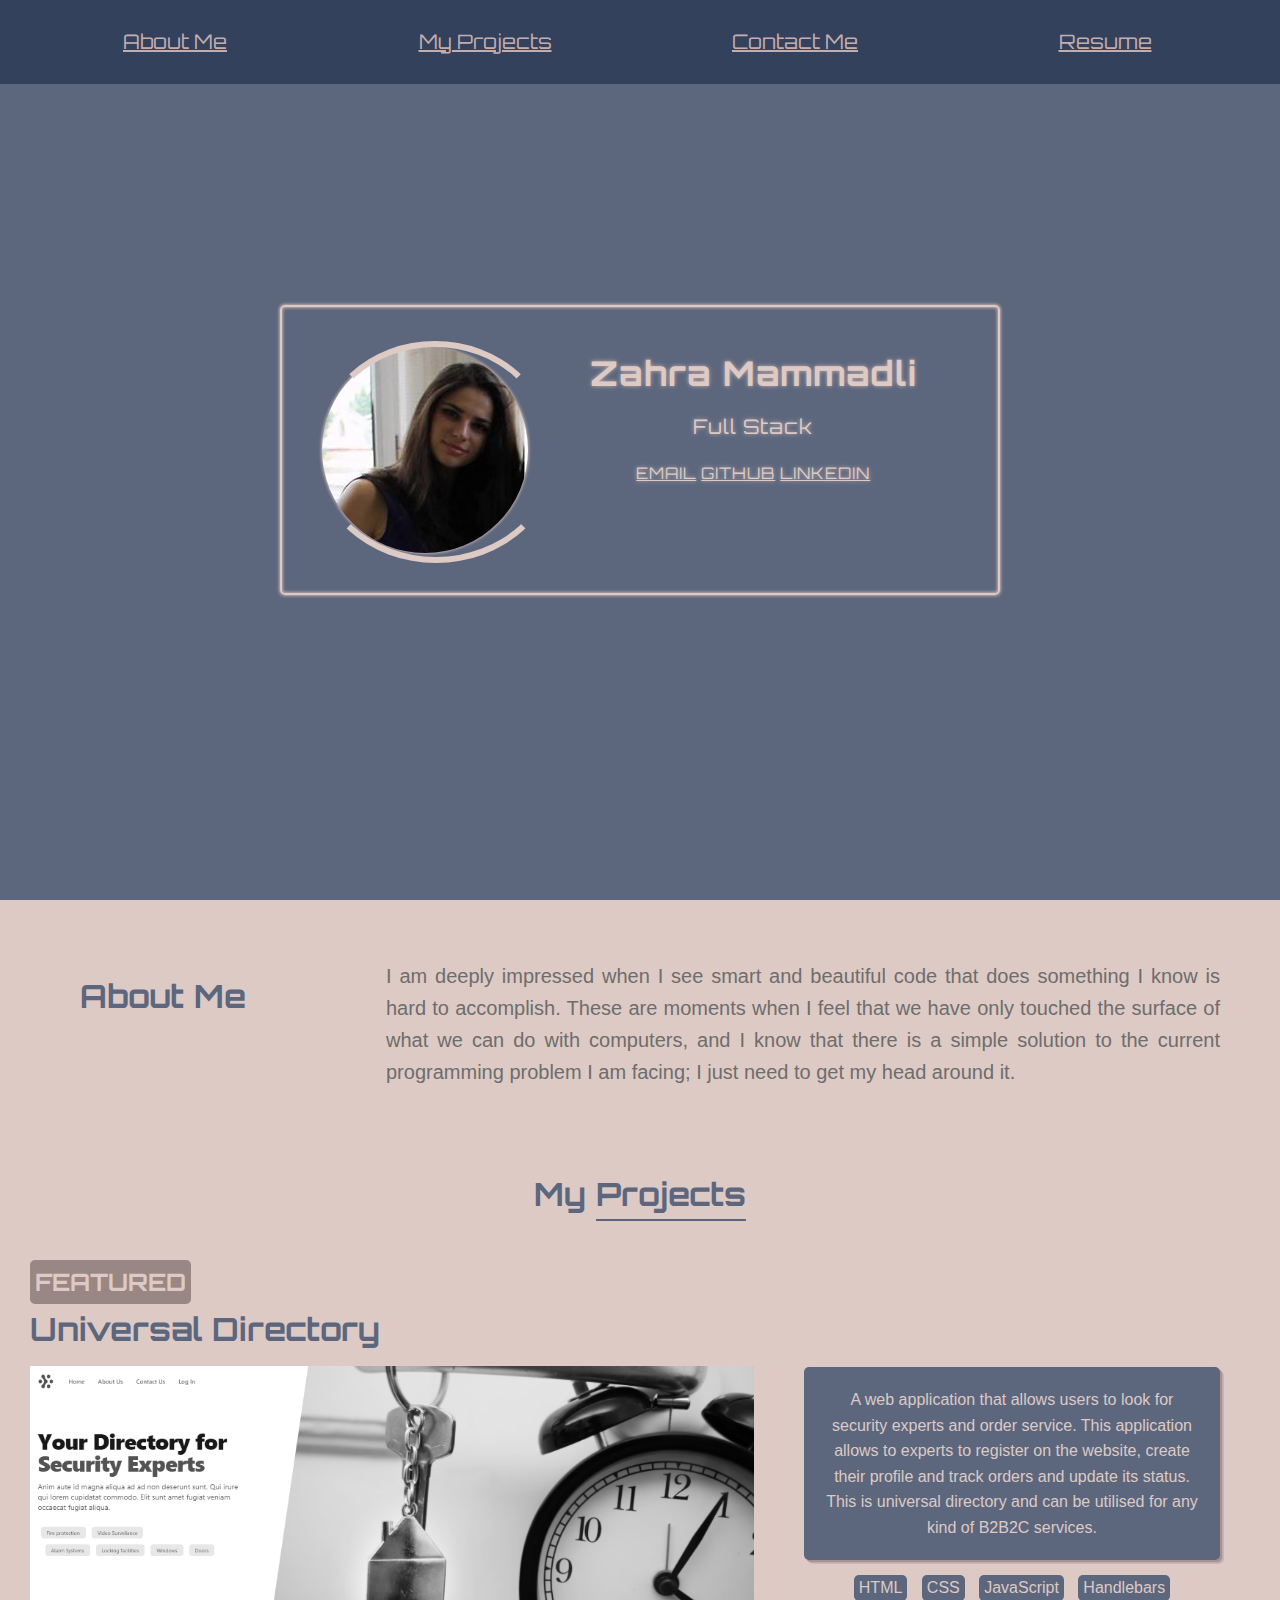
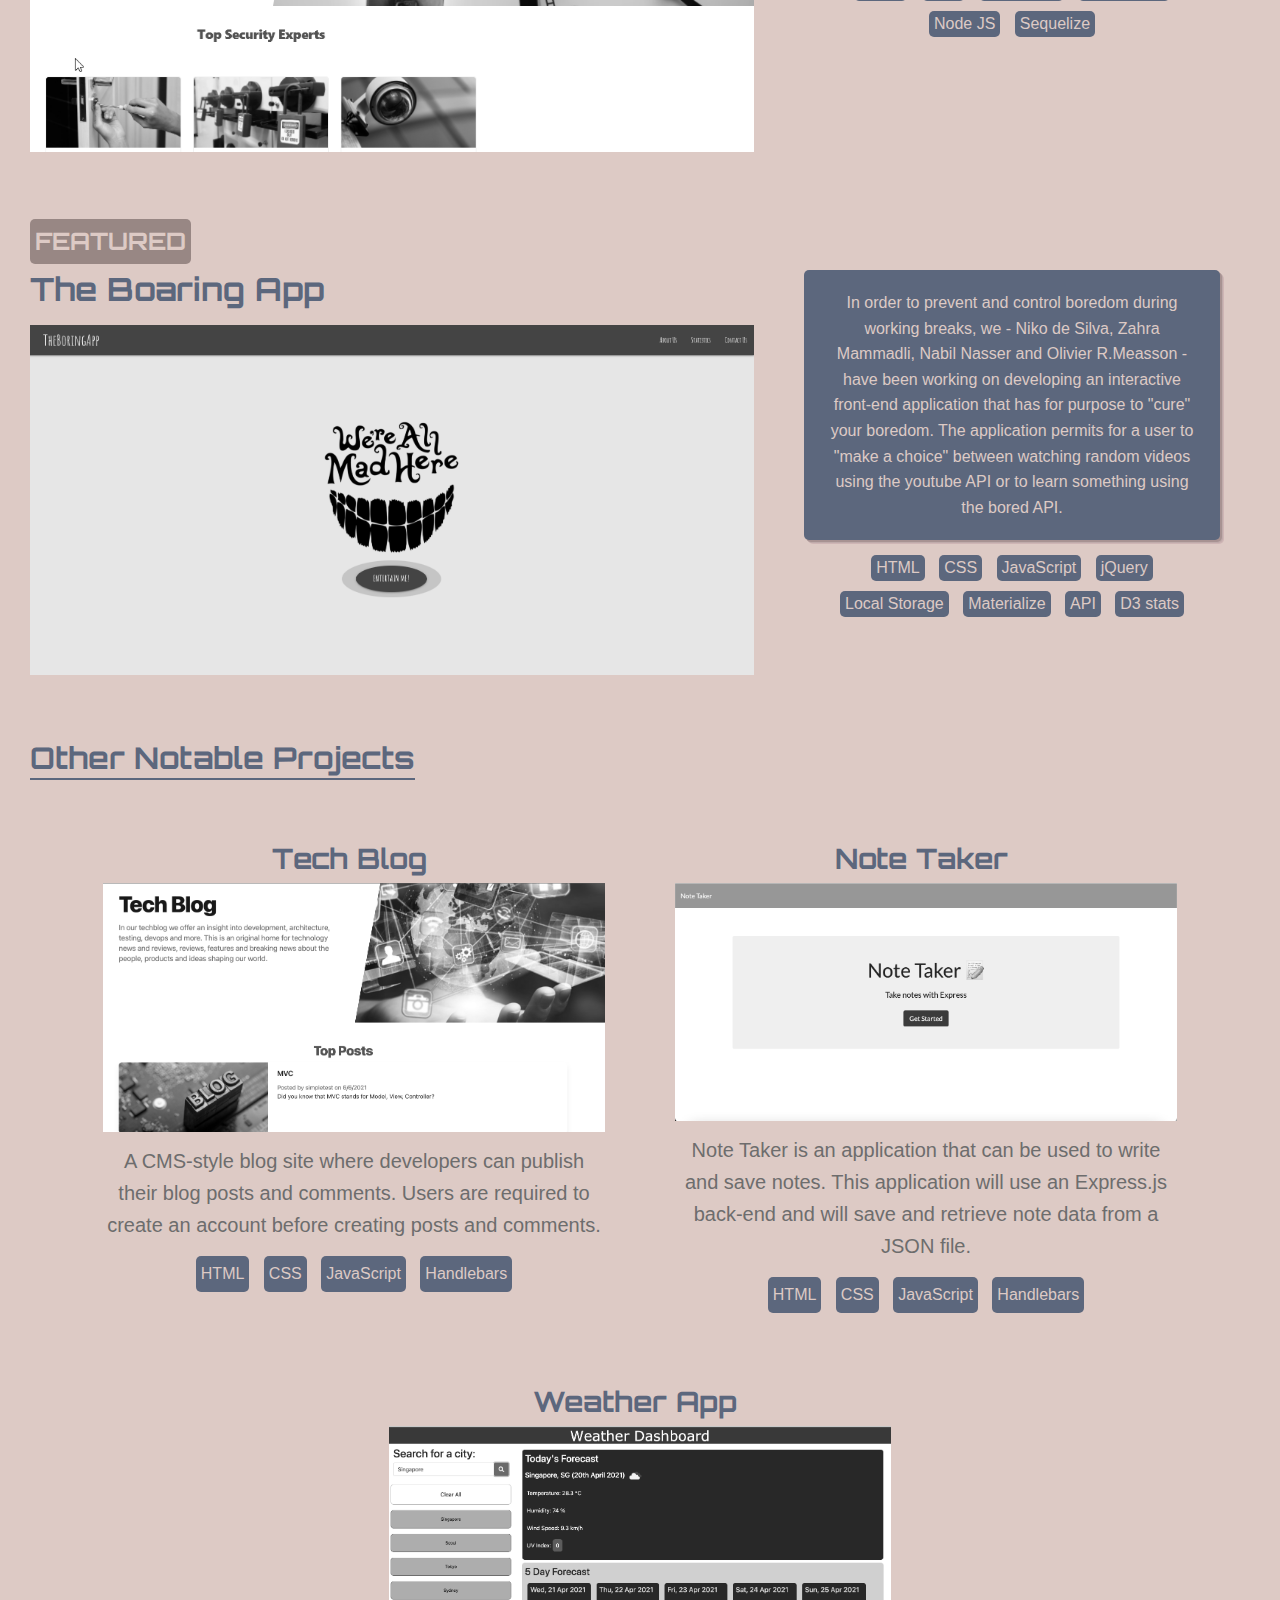
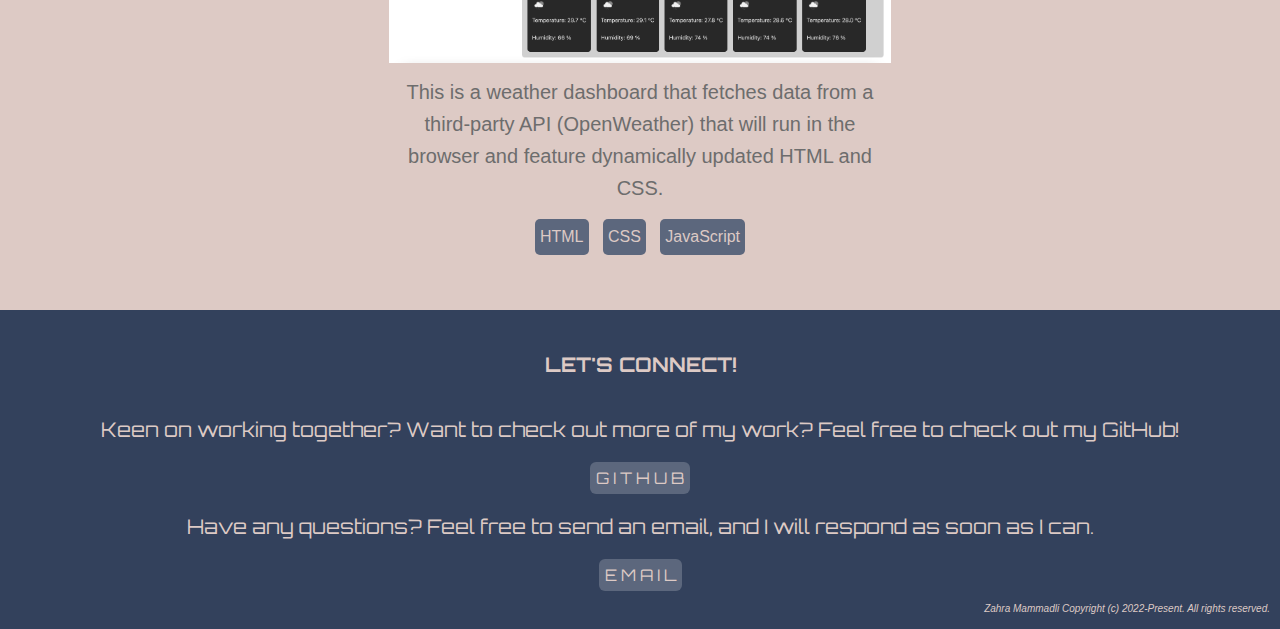
<file: index.html>
<!DOCTYPE html>
<html lang="en-us">

<head>
    <meta charset="utf-8" />
    <meta name="viewport" content="device-width, initial-scale=1.0" />
    <title>Zahra Mammadli Portfolio</title>
    <link rel="stylesheet" href="./Assets/css/reset.css" />
    <link rel="stylesheet" href="https://cdnjs.cloudflare.com/ajax/libs/font-awesome/5.15.3/css/all.min.css" integrity="sha512-iBBXm8fW90+nuLcSKlbmrPcLa0OT92xO1BIsZ+ywDWZCvqsWgccV3gFoRBv0z+8dLJgyAHIhR35VZc2oM/gI1w==" crossorigin="anonymous" referrerpolicy="no-referrer" />
    <link rel="stylesheet" href="./Assets/css/style.css" />
</head>

<body>
    <header class="navbar">
        <nav>
            <a class="nav-links" href="#about-me">About Me</a>            
            <a class="nav-links" href="#projects">My Projects</a>
            <a class="nav-links" href="#contact">Contact Me</a>
            <a class="nav-links" href="./Assets/resources/Resume-Zahra-Mammadli (2).pdf" target="_blank">Resume</a>
        </nav>
    </div>
    </header>

    <main>
        <div class="personal-id-card">
            <div class="id-card">
                <div class="profile-row">
                    <div class="profilepic">
                        <div class="pp-arc-outer"></div>
                        <div class="pp-arc-inner"></div>
                        <img src="./Assets/images/formal-picture.jpeg">
                    </div>
                    <div class="profiledesc">
                        <h1>Zahra Mammadli</h1>
                        <p class="typewriter-effect">Full Stack</p> 
                        <a href="mailto:zahra.mrj@gmail.com" target="_blank" class="id-card-links">EMAIL</a>
                        <a href="https://github.com/ZahraMammadli" target="_blank" class="id-card-links">GITHUB</a>
                        <a href="https://www.linkedin.com/in/zahramammadli/" target="_blank" class="id-card-links">LINKEDIN</a>
                    </div>
                </div>
            </div>
        </div>

        <section class="main-body">

            <div class="main-container">
                <div id="about-me">
                    <aside>
                        <h2>About Me</h2>
                    </aside>
                </div>
                <div class="main-paragraph">
                    <p>
                        I am deeply impressed when I see smart and beautiful code that does something I know is hard
                        to accomplish. These are moments when I feel that we have only touched the surface of what we
                         can do with computers, and I know that there is a simple solution to the current programming problem 
                         I am facing; I just need to get my head around it. 
                    </p>
                </div>
            </div>

            <div class="main-container" id="projects">
                <div class="container-header">
                    <h2>My <span class="underline">Projects</span></h2>
                </div>

                <!-- FEATURED PROJECT 1 -->
                <div class="project-card">
                        <div class="app-main">
                            <div>
                                <h6 class="featured">FEATURED</h6>
                            </div>
                            <h2 class="app-header">Universal Directory <a class="github-link" href="https://github.com/alexanderpuschkinberlin/universal-directory" target="_blank"><i class="fab fa-github"></i></a></h2>
                                <a class="img-colorize" href="https://obscure-thicket-70245.herokuapp.com/" target="_blank">
                                    <img src="Assets/images/universal_directory_readme.png" class="app-image featured-image img-colorize" alt="Universal-Directory" />
                                </a>
                        </div>
                        <div class="app-info">
                            <p class="app-description">A web application that allows users to look for security experts and order service. This application allows to experts to register on the website, create their profile and track orders and update its status. This is universal directory and can be utilised for any kind of B2B2C services. </p>
                            <div class="language-list">
                                <p class="language">HTML</p>
                                <p class="language">CSS</p>
                                <p class="language">JavaScript</p>
                                <p class="language">Handlebars</p>
                                <p class="language">Node JS</p>
                                <p class="language">Sequelize</p>
                            </div>
                        </div>
                </div>
                <!-- FEATURED PROJECT 2 -->
                <div class="project-card">
                    <div class="app-main">
                        <div>
                            <h6 class="featured">FEATURED</h6>
                        </div>
                        <h2 class="app-header"> The Boaring App<a class="github-link" href="https://github.com/ZahraMammadli/TheBoringApp" target="_blank"><i class="fab fa-github"></i></a></h2>
                            <a class="img-colorize" href="https://zahramammadli.github.io/TheBoringApp/index.html" target="_blank">
                                <img src="Assets/images/boarding-app.png" class="app-image featured-image" alt="Image of Marvel Superhero Locator web app" />
                            </a>
                    </div>
                    <div class="app-info">
                        <p class="app-description">In order to prevent and control boredom during working breaks, we - Niko de Silva, Zahra Mammadli, Nabil Nasser and Olivier R.Measson - have been working on developing an interactive front-end application that has for purpose to "cure" your boredom. The application permits for a user to "make a choice" between watching random videos using the youtube API or to learn something using the bored API.</p>
                        <div class="language-list">
                            <p class="language">HTML</p>
                            <p class="language">CSS</p>
                            <p class="language">JavaScript</p>
                            <p class="language">jQuery</p>
                            <p class="language">Local Storage</p>  
                            <p class="language">Materialize</p>  
                            <p class="language">API</p>  
                            <p class="language">D3 stats</p>  
                        </div>
                    </div>
                </div>

                <!-- OTHER NOTABLE PROJECTS -->
                <div class="other-projects underline">
                    <h3>Other Notable Projects</h3>
                </div>
                <div class="projects-list">
                    <!-- TECH BLOG -->
                    <div class="project-solo">
                        <div class="small-header">
                            <h4>Tech Blog <a class="github-link" href="https://github.com/ZahraMammadli/tech-blog/tree/dev" target="_blank"><i class="fab fa-github"></i></a></h4>
                            <div class="app-image img-colorize">
                                <a href="https://boiling-plateau-09535.herokuapp.com/" target="_blank">
                                    <img src="Assets/images/tech-blog.png" alt="Tech Blog App Image" />
                                </a>
                            </div>
                        </div>
                        <div class="small-desc">
                            <p>
                                A CMS-style blog site where developers can publish their blog posts and comments. Users are required to create an account before creating posts and comments.
                            </p>
                            <p class="language">HTML</p>
                            <p class="language">CSS</p>
                            <p class="language">JavaScript</p>
                            <p class="language">Handlebars</p>
                        </div>
                    </div>
                    <!-- NOTE TAKER -->
                    <div class="project-solo">
                        <div class="small-header">
                            <h4>Note Taker <a class="github-link" href="https://github.com/ZahraMammadli/NoteTaker" target="_blank"><i class="fab fa-github"></i></a></h4>
                            <div class="app-image img-colorize">
                                <a href="https://safe-falls-80948.herokuapp.com/" target="_blank">
                                    <img src="Assets/images/note-taker.png" alt="Note Taker App Image" />
                                </a>
                            </div>
                        </div>
                        <div class="small-desc">
                            <p>
                                Note Taker is an application that can be used to write and save notes. This application will use an Express.js back-end and will save and retrieve note data from a JSON file.                            </p>
                            <p class="language">HTML</p>
                            <p class="language">CSS</p>
                            <p class="language">JavaScript</p>
                            <p class="language">Handlebars</p>
                        </div>
                    </div>
                    <!-- WEATHER DASHBOARD -->
                    <div class="project-solo">
                        <div class="small-header">
                            <h4>Weather App <a class="github-link" href="https://github.com/ZahraMammadli/WeatherApp" target="_blank"><i class="fab fa-github"></i></a></h4>
                            <div class="app-image img-colorize">
                                <a href="https://zahramammadli.github.io/WeatherApp/" target="_blank">
                                    <img src="Assets/images/weatherforecastapp.png" alt="Weather App Image" />
                                </a>
                            </div>
                        </div>
                        <div class="small-desc">
                            <p>
                                This is a weather dashboard that fetches data from a third-party API (OpenWeather) that will run in the browser and feature dynamically updated HTML and CSS.</p>
                            <p class="language">HTML</p>
                            <p class="language">CSS</p>
                            <p class="language">JavaScript</p>
                        </div>
                    </div>
                </div>
            </div>
        </section>
    </main>

    <div id="contact" class="footer">
        <h2>LET'S CONNECT!</h2>
        <p>Keen on working together? Want to check out more of my work? Feel free to check out my GitHub!</p>
        <a href="https://github.com/ZahraMammadli" target="_blank" class="contactBtn">G I T H U B</a>
        <p>Have any questions? Feel free to send an email, and I will respond as soon as I can.</p>
        <a href="mailto:zahra.mrj@gmail.com" target="_blank" class="contactBtn">E M A I L</a>
        <div class="credits">
            <p>Zahra Mammadli Copyright (c) 2022-Present. All rights reserved. </p>
        </div>
    </div>
    <script src="./Assets/js/script.js"></script>
</body>

</html>
</file>
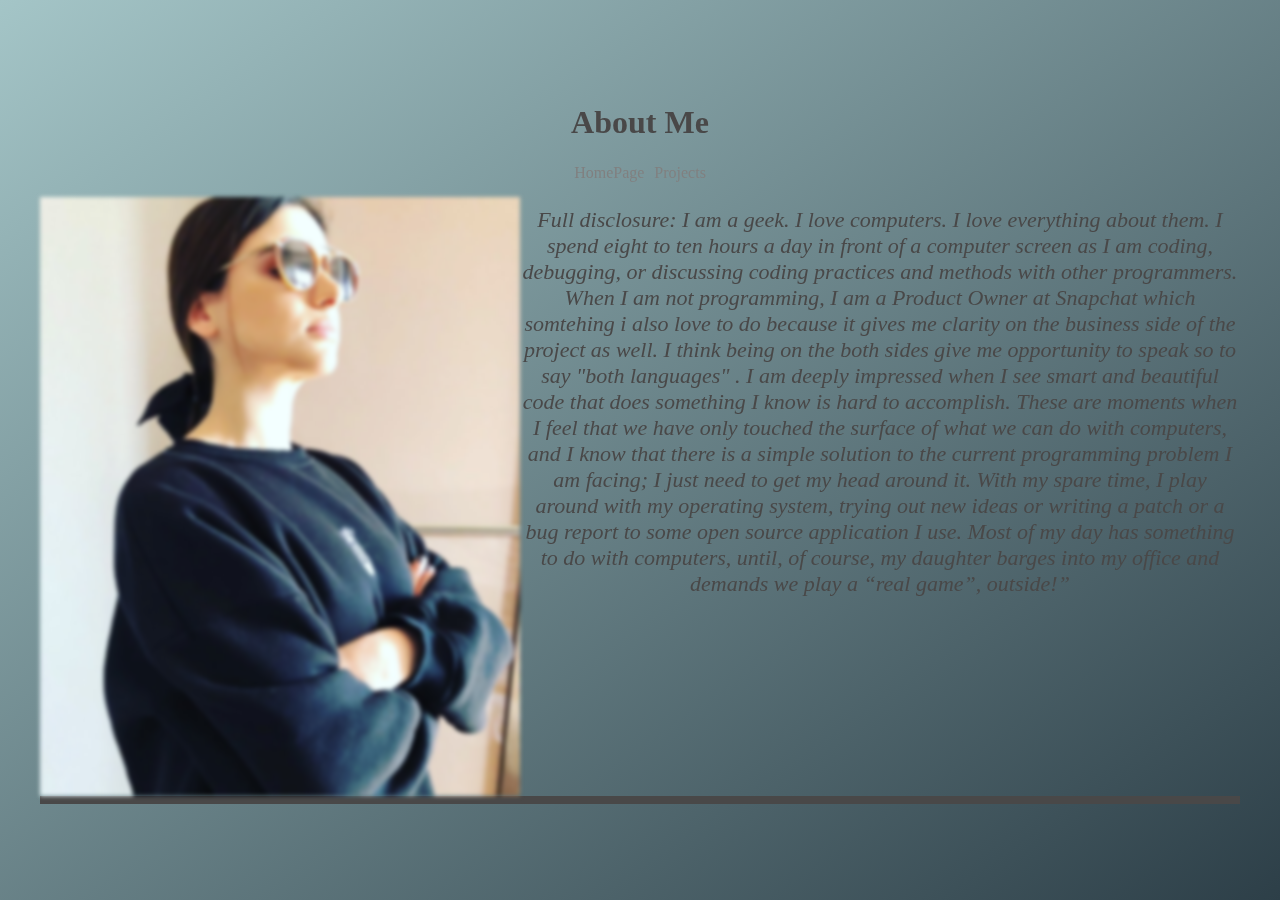
<file: aboutme.html>
<!DOCTYPE html>
<html lang="en">
  <head>
    <meta charset="UTF-8" />
    <meta http-equiv="X-UA-Compatible" content="IE=edge" />
    <meta name="viewport" content="width=device-width, initial-scale=1.0" />
    <link rel="stylesheet" href="Assets/aboutme.css" />
    <title>Document</title>
  </head>

  <body>
    <!-- This is a header section with nav bar to navigate through other sections of the page -->
    <header>
      <h1>About Me</h1>
    </header>
    <nav>
      <a href="index.html">HomePage</a>
      <a href="projects.html">Projects</a>
    </nav>

    <!-- This is main section with artcile, portfolio and skill set -->
    <main>
      <div id="AboutMe" class="aboutmeinfo">
        <a class="mr-3" href="#">
          <img
            src="Assets/images/zahra.jpeg"
            class="image"
            id="Zahra"
            alt="Zahra"
          />
        </a>
        <p>
          Full disclosure: I am a geek. I love computers. I love everything
          about them. I spend eight to ten hours a day in front of a computer
          screen as I am coding, debugging, or discussing coding practices and
          methods with other programmers. When I am not programming, I am a
          Product Owner at Snapchat which somtehing i also love to do because it
          gives me clarity on the business side of the project as well. I think
          being on the both sides give me opportunity to speak so to say "both
          languages" . I am deeply impressed when I see smart and beautiful code
          that does something I know is hard to accomplish. These are moments
          when I feel that we have only touched the surface of what we can do
          with computers, and I know that there is a simple solution to the
          current programming problem I am facing; I just need to get my head
          around it. With my spare time, I play around with my operating system,
          trying out new ideas or writing a patch or a bug report to some open
          source application I use. Most of my day has something to do with
          computers, until, of course, my daughter barges into my office and
          demands we play a “real game”, outside!”
        </p>
      </div>
    </main>
  </body>
</html>
</file>
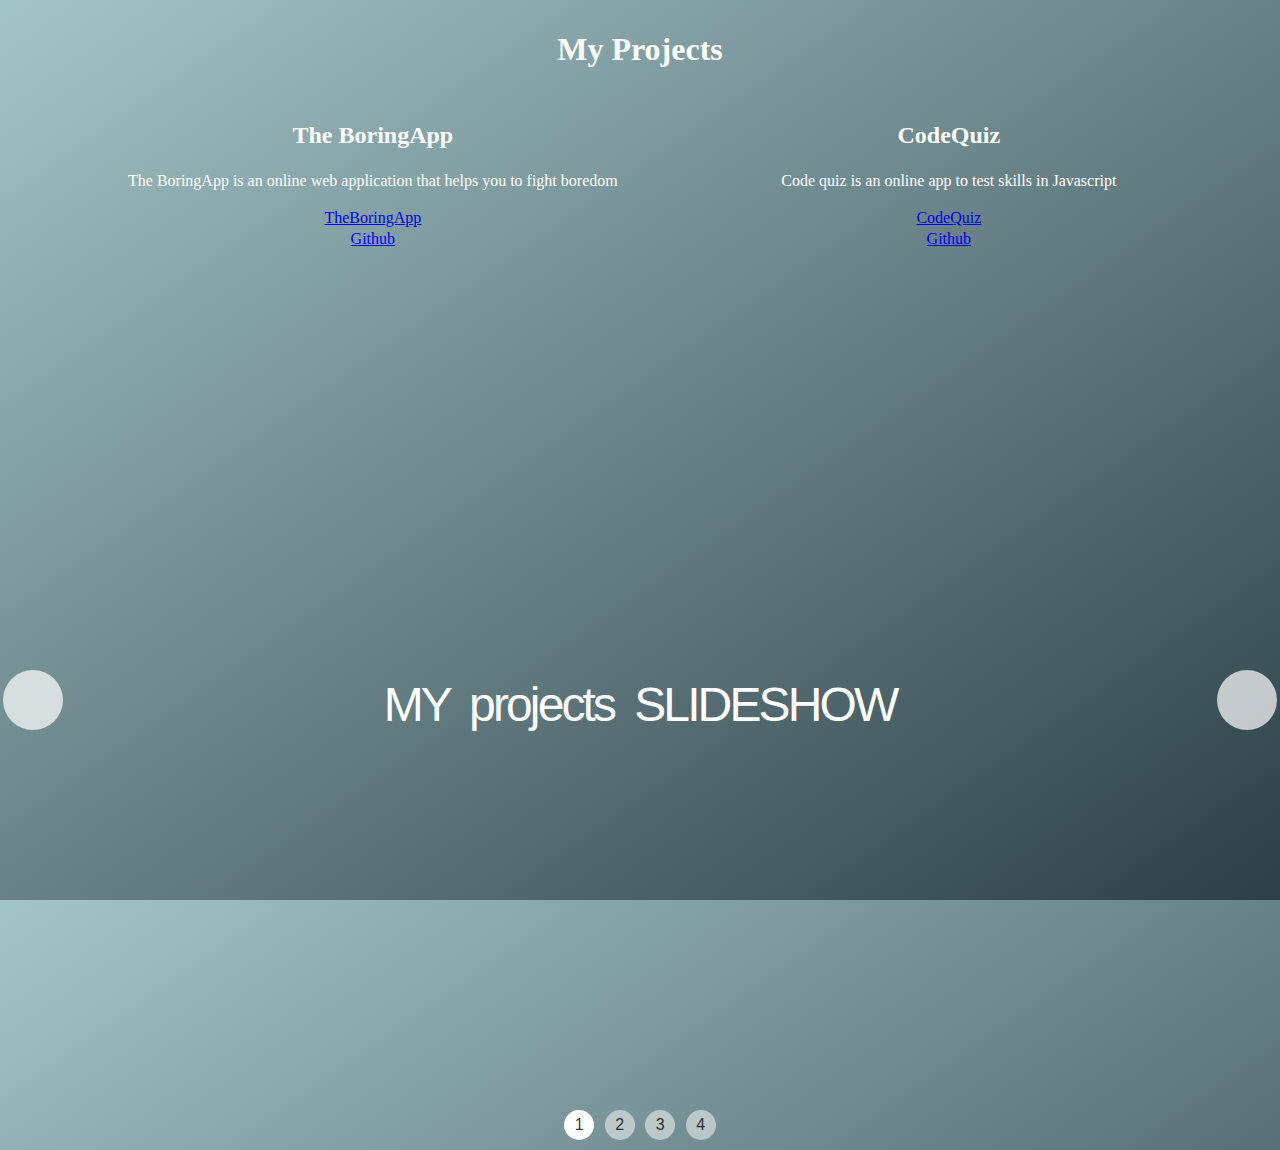
<file: projects.html>
<!DOCTYPE html>
<html lang="en">
  <head>
    <meta charset="UTF-8" />
    <meta http-equiv="X-UA-Compatible" content="IE=edge" />
    <meta name="viewport" content="width=device-width, initial-scale=1.0" />
    <link rel="stylesheet" href="Assets/projects.css" />
    <script src="https://cdnjs.cloudflare.com/ajax/libs/jquery/3.3.1/jquery.min.js"></script>
    <link
      rel="stylesheet"
      href="https://fonts.googleapis.com/css?family=Montserrat:600"
    />
  </head>
  <body>
    <!-- This is a header section with nav bar to navigate through other sections of the page -->
    <header>
      <h1>My Projects</h1>
    </header>
    <!-- Description of the projects -->
    <div class="projects">
      <div class="project1">
        <h2>The BoringApp</h2>
        <p>
          The BoringApp is an online web application that helps you to fight
          boredom
        </p>
        <a href="https://zahramammadli.github.io/TheBoringApp/index.html">
          TheBoringApp</a
        >
        <a href="https://github.com/ZahraMammadli/TheBoringApp"> Github</a>
      </div>
      <div class="project2">
        <h2>CodeQuiz</h2>
        <p>Code quiz is an online app to test skills in Javascript</p>
        <a href="https://zahramammadli.github.io/CodeQuiz/"> CodeQuiz</a>
        <a href="https://github.com/ZahraMammadli/CodeQuiz/"> Github</a>
      </div>
    </div>
    <!-- This is slideshow part -->
    <div class="CSSgal">
      <s id="s1"></s>
      <s id="s2"></s>
      <s id="s3"></s>
      <s id="s4"></s>

      <div class="slider">
        <div>
          <h2>MY <b>projects</b> SLIDESHOW</h2>
          <p></p>
        </div>
        <div style="background-image: url('Assets/images/welcome-page.png')">
          <h2>TheBoringApp</h2>
        </div>
        <div style="background-image: url('Assets/images/red_pill.png')">
          <h2>Make a choice</h2>
        </div>
        <div style="background-image: url('Assets/images/codequiz.png')">
          <h2>CodeQuiz</h2>
        </div>
      </div>

      <div class="prevNext">
        <div><a href="#s4"></a><a href="#s2"></a></div>
        <div><a href="#s1"></a><a href="#s3"></a></div>
        <div><a href="#s2"></a><a href="#s4"></a></div>
        <div><a href="#s3"></a><a href="#s1"></a></div>
      </div>

      <div class="bullets">
        <a href="#s1">1</a>
        <a href="#s2">2</a>
        <a href="#s3">3</a>
        <a href="#s4">4</a>
      </div>
    </div>
  </body>
</html>
</file>
<file: Assets/css/style.css>
/* ORBITRON FONT IMPORT */
@import url("https://fonts.googleapis.com/css2?family=Orbitron&display=swap");

:root {
  /* initial colour scheme for portfolio */
  --white: #ffffff;
  --silverpink: #c4aead;
  --darkombre: #988784;
  --gentleombre: #ddcac5;
  --ombreshadow: rgb(167, 146, 146);
  --strongombre: #5c677d;
  --strongbrown: #5c677d;
  --darkgrey: #6d6d6d;
  --black: #33415c;
}

html {
  font-size: 16px;
  scroll-behavior: smooth;
}

body {
  font-family: Arial, Helvetica, sans-serif;
  font-size: 16px;
  background-color: var(--gentleombre);
}

/* Generic h1-h6 styling */
h1,
h2,
h3,
h4,
h5,
h6 {
  color: var(--strongombre);
  font-family: "Orbitron", Arial, Helvetica, sans-serif;
}

h1 {
  font-size: 34px;
}

h2 {
  font-size: 32px;
}

h3 {
  font-size: 30px;
}

h4 {
  font-size: 28px;
}

h5 {
  font-size: 26px;
}

h6 {
  font-size: 24px;
}

p {
  margin-bottom: 10px;
  font-size: 20px;
}

img {
  max-width: 100%;
  height: auto;
}

/* Navigation bar styling */
.navbar {
  width: 100%;
  padding: 20px;
  display: block;
  overflow: auto;
  display: inline-block;
  background-color: var(--black);
  color: var(--silverpink);
  font-family: "Orbitron", Arial, Helvetica, sans-serif;
  font-size: 20px;
  list-style-type: none;
  position: fixed;
  top: 0;
  z-index: 1;
}

.nav-links {
  color: var(--silverpink);
  float: left;
  padding: 12px;
  width: 25%;
  text-align: center;
}

.nav-links:hover {
  transition: 0.5s;
  background-color: var(--silverpink);
  color: var(--darkgrey);
}

aside {
  flex: 1;
  padding: 80px;
  text-align: left;
  float: left;
}

article nav {
  padding-top: 15px;
  float: right;
  justify-content: center;
  font-family: "Orbitron", Arial, Helvetica, sans-serif;
  font-size: 20px;
}

article nav ul {
  list-style-type: none;
}

article nav ul li {
  display: inline-block;
  margin-left: 25px;
}

/* ID for main image at the top of portfolio page */
.personal-id-card {
  height: 100vh;
  width: 100%;
  background-color: var(--strongombre);
  display: flex;
}

.id-card {
  border: 2px solid var(--gentleombre);
  border-radius: 5px;
  max-width: 720px;
  margin: auto;
  padding: 16px;
  flex-basis: 100%;
  box-shadow: 0px 0px 3px 1px var(--silverpink),
    inset 0px 0px 3px 1px var(--silverpink);
}

.profile-row {
  display: flex;
}

.profile-row .profilepic {
  position: relative;
  flex-basis: 33.3%;
  align-self: center;
  margin: 24px;
}

.profile-row .profilepic img {
  display: block;
  max-width: 100%;
  border-radius: 50%;
  box-shadow: 0px 0px 3px 1px var(--silverpink),
    inset 0px 0px 3px 1px var(--silverpink);
}

.profile-row .profilepic .pp-arc-outer {
  position: absolute;
  width: calc(100% + 20px);
  height: calc(100% + 20px);
  border: 6px solid transparent;
  border-bottom-color: var(--gentleombre);
  border-radius: 50%;
  top: -10px;
  left: -10px;

  animation-duration: 2s;
  animation-name: rotate-anticlock;
  animation-iteration-count: infinite;
  animation-timing-function: linear;
}

@keyframes rotate-anticlock {
  from {
    transform: rotate(0deg);
  }
  to {
    transform: rotate(-360deg);
  }
}

.profile-row .profilepic .pp-arc-inner {
  position: absolute;
  width: calc(100% + 10px);
  height: calc(100% + 10px);
  border: 6px solid transparent;
  border-top-color: var(--gentleombre);
  border-radius: 50%;
  top: -6px;
  left: -6px;

  animation-duration: 2s;
  animation-name: rotate-clock;

  animation-iteration-count: infinite;
  animation-timing-function: linear;
}

@keyframes rotate-clock {
  from {
    transform: rotate(0deg);
  }
  to {
    transform: rotate(360deg);
  }
}

.profile-row .profiledesc {
  flex-grow: 66.6%;
  padding: 16px;
  font-family: "Orbitron", Arial, Helvetica, sans-serif;
  color: var(--gentleombre);
  text-shadow: 0px 0px 4px var(--silverpink);
  letter-spacing: 1px;
  line-height: 2;
  text-align: center;
}

.profile-row .profiledesc h1,
a {
  margin: 0px;
  color: var(--gentleombre);
}

.id-card-links {
  color: var(--gentleombre);
  text-decoration: underline;
}

.id-card-links:hover {
  transition: 0.5s;
  font-weight: 900;
}

/* Styling for main content in portfolio sections */
.main-container {
  display: flex;
  flex-direction: row;
  flex-wrap: wrap;
  color: var(--darkgrey);
}

.container-header {
  display: flex;
  width: 100%;
  margin: 20px;
  justify-content: center;
}

.underline {
  padding-bottom: 5px;
  border-bottom: solid 2px var(--strongombre);
}

.main-paragraph {
  flex: 4;
  padding: 60px;
  margin: 0px;
  display: flex;
  flex-direction: row;
  flex-wrap: wrap;
  justify-content: space-evenly;
  align-items: flex-start;
  line-height: 1.6;
  text-align: justify;
}

.links {
  color: var(--strongombre);
  flex-direction: row;
}

.icon {
  margin: 5px;
}

.github-link {
  margin: 5px;
  color: var(--strongombre);
}
.github-link :hover {
  border: 3px solid var(--strongombre);
  border-radius: 5px;
}

/* Card classes to display my work on my portfolio */
.project-card {
  display: flex;
  flex-direction: row;
  flex-wrap: wrap;
  align-items: center;
  width: 100%;
  margin: 10px;
  padding: 10px;
}

/* card section for app name and image */
.app-main {
  width: 60%;
  padding: 10px;
  text-align: left;
  order: 1;
  line-height: 1.6;
}

.featured {
  display: inline-block;
  text-align: left;
  padding: 3px;
  padding-left: 5px;
  padding-right: 5px;
  background-color: var(--darkombre);
  color: var(--gentleombre);
  border-radius: 5px;
}

/* Image Styling */

.app-image {
  object-fit: cover;
  cursor: pointer;
  margin-top: 10px;
}

.featured-image {
  object-fit: cover;
}

/* Just Colorize Container */
.img-colorize img {
  filter: grayscale(100%);
}

.img-colorize:hover img {
  transition: 0.2s;
  filter: grayscale(0);
}

/* card section for description */
.app-info {
  width: 40%;
  padding: 40px;
  order: 2;
  text-align: center;
  justify-content: center;
}

.app-description {
  font-size: medium;
  width: 100%;
  min-width: 200px;
  background-color: var(--strongombre);
  color: var(--gentleombre);
  padding: 20px;
  line-height: 1.6;
  border-radius: 5px;
  box-shadow: 2px 2px var(--ombreshadow), 2.5px 2.5px rgb(190, 171, 171),
    3px 3px rgb(192, 170, 170), 4px 4px rgb(206, 181, 181);
}

.language-list {
  margin: 10px;
}

.language {
  display: inline-block;
  background-color: var(--strongombre);
  color: var(--gentleombre);
  margin: 5px;
  padding: 5px;
  border-radius: 5px;
  font-size: medium;
  text-align: center;
}

/* Notable Project Styling */
.other-projects {
  margin: 30px;
}

.projects-list {
  display: flex;
  flex-wrap: wrap;
  justify-content: center;
}

.project-solo {
  margin: 30px;
  text-align: center;
  width: 40%;
}

.small-header {
  padding: 5px;
}

.small-desc {
  padding: 5px;
  line-height: 1.6;
}

/* Footer configuration */
.footer {
  background-color: var(--black);
  padding: 15px 0px;
  margin: 15px 0px;
  clear: both;
  text-align: center;
}

.footer h2 {
  margin: 15px 0px;
  padding: 15px 0px;
  font-size: 20px;
  color: var(--gentleombre);
  text-align: center;
}

.footer p {
  font-family: "Orbitron", "Trebuchet MS", "Lucida Sans Unicode",
    "Lucida Grande", "Lucida Sans", Arial, sans-serif;
  margin: 15px 0px;
  padding: 15px 0px;
  color: var(--gentleombre);
}

.credits p {
  font-family: Arial, Helvetica, sans-serif;
  text-align: right;
  margin-top: 10px;
  padding-top: 10px;
  padding-bottom: 0px;
  margin-right: 10px;
  margin-bottom: 0px;
  font-size: 10px;
  font-style: italic;
}

.contactBtn {
  font-family: "Orbitron", Arial, Helvetica, sans-serif;
  cursor: pointer;
  margin: 6px;
  padding: 6px;
  border-radius: 6px;
  color: var(--gentleombre);
  background-color: var(--strongombre);
  text-decoration: none;
}

.contactBtn:hover {
  transition: 0.5s;
  font-weight: 900;
  background-color: var(--gentleombre);
  color: var(--strongombre);
}

/* Configs for smaller devices and screen sizes */
@media screen and (min-width: 768px) {
  .card-column {
    flex: 0 0 50%;
    max-width: 50%;
  }
}

@media screen and (min-width: 992px) {
  header {
    width: 100%;
  }

  .card-column {
    flex: 0 0 33.333%;
    max-width: 33.333%;
  }
}
</file>
<file: Assets/aboutme.css>
:root {
  --pagecolor: #f5f4f0;
  --headercolor: rgb(73, 72, 72);
  --fontf: "graphik";
  --textspace: pre-line;
  --aboutmecolor: #a4c5c7;
  --navcolor: #a4c5c7;
  --aboutmeheigh: 110px;
  --workheigh: 500px;
  --hovercolor: #c9e4de;
}

html,
body {
  margin: 0;
  height: 100%;
}
body {
  display: flex;
  justify-content: center;
  align-items: center;
  transform-style: preserve-3d;
  text-align: center;
  perspective: 1000px;
  background: linear-gradient(to bottom right, #a4c5c7, #2d3f48);
  margin: 0;
  margin: 0px 0px 0px 0px;
  padding: 0px 0px 0px 0px;
  display: flex;
  flex-direction: column;
  max-width: 75rem;
  margin: auto;
}
body:hover > label,
body:hover > input {
  opacity: 1;
}

* {
  box-sizing: border-box;
  padding: 0;
  margin: 0;
  font-family: var(--fontf);
  color: var(--headercolor);
}

main {
  display: flex;
  flex-wrap: wrap;
  box-sizing: border-box;
  border-bottom: 0.5rem solid;
}

img {
  width: 40%;
  float: left;
  filter: blur(2px);
  -webkit-filter: blur(2px);
}

article,
footer,
header {
  padding: 0.5rem;
  box-sizing: border-box;
}

/* This is header part */
header {
  text-align: center;
  display: flex;
}

/* default navigation values */
nav {
  display: flex;
  flex-direction: row;
  padding: 10px 0;
}
nav a {
  flex: auto;
  text-align: center;
  color: grey;
  margin: 0 5px;
  padding: 5px 0;
  text-decoration: none;
}

/* This is main part */

.portfolio {
  display: flex;
  float: left;
  flex: 1 1 80%;
  flex-wrap: wrap;
  position: relative;
  margin-right: 20px;
}

.aboutmeinfo p {
  display: flex;
  flex-direction: row;
  justify-content: left;
  flex-wrap: wrap;
  position: relative;
  font-style: italic;
  margin-top: 10px;
  margin-bottom: 30px;
  font-size: 22px;
  height: var(--aboutmeheigh);
}

.fullstack {
  display: flex;
  flex-direction: column;
  flex: 1 1 35%;
  height: var(--workheigh);
  margin-bottom: 20px;
  opacity: 0.8;
  background-position: center center;
  background-repeat: no-repeat;
  background-size: cover;
}

h3 {
  font-size: 18px;
  text-align: left;
}
</file>
<file: Assets/projects.css>
html {
  background: linear-gradient(to bottom right, #a4c5c7, #2d3f48);
}
body {
  margin: 0;
  font: 16px/1.3 sans-serif;
}
html,
body {
  margin: 0;
  height: 100%;
}
header {
  padding: 0.5rem;
  color: white;
  text-align: center;
  font-family: "graphik";
}

/* Projects description part */
.projects {
  color: white;
  margin-left: 10%;
  font-family: "graphik";
  overflow: hidden;
}
.project1 {
  float: left;
  text-align: center;
}
.project2 {
  overflow: hidden;
  text-align: center;
}

/* Responsiveness of projects */
@media screen and (max-width: 550px) {
  .project1 {
    float: none;
    margin-right: 0;
    width: auto;
    border: 0;
  }
}

a {
  display: block;
}

/* Slides part */
.CSSgal {
  position: relative;
  overflow: hidden;
  height: 100%; /* Or set a fixed height */
}

/* SLIDER */

.CSSgal .slider {
  height: 100%;
  white-space: nowrap;
  font-size: 0;
  transition: 0.8s;
  margin-top: 5%;
}

/* SLIDES */

.CSSgal .slider > * {
  font-size: 1rem;
  display: inline-block;
  white-space: normal;
  vertical-align: top;
  height: 100%;
  width: 100%;
  background: none 50% no-repeat;
  background-size: cover;
}

/* PREV/NEXT, CONTAINERS & ANCHORS */

.CSSgal .prevNext {
  position: absolute;
  z-index: 1;
  top: 50%;
  width: 100%;
  height: 0;
}

.CSSgal .prevNext > div + div {
  visibility: hidden; /* Hide all but first P/N container */
}

.CSSgal .prevNext a {
  background: #fff;
  position: absolute;
  width: 60px;
  height: 60px;
  line-height: 60px;
  text-align: center;
  opacity: 0.7;
  -webkit-transition: 0.3s;
  transition: 0.3s;
  -webkit-transform: translateY(-50%);
  transform: translateY(-50%);
  left: 0;
}
.CSSgal .prevNext a:hover {
  opacity: 1;
}
.CSSgal .prevNext a + a {
  left: auto;
  right: 0;
}

/* NAVIGATION */

.CSSgal .bullets {
  position: absolute;
  z-index: 2;
  bottom: 0;
  padding: 10px 0;
  width: 100%;
  text-align: center;
}
.CSSgal .bullets > a {
  display: inline-block;
  width: 30px;
  height: 30px;
  line-height: 30px;
  text-decoration: none;
  text-align: center;
  background: rgba(255, 255, 255, 1);
  -webkit-transition: 0.3s;
  transition: 0.3s;
}
.CSSgal .bullets > a + a {
  background: rgba(255, 255, 255, 0.5); /* Dim all but first */
}
.CSSgal .bullets > a:hover {
  background: rgba(255, 255, 255, 0.7) !important;
}

/* NAVIGATION BUTTONS */
/* ALL: */
.CSSgal > s:target ~ .bullets > * {
  background: rgba(255, 255, 255, 0.5);
}
/* ACTIVE */
#s1:target ~ .bullets > *:nth-child(1) {
  background: rgba(255, 255, 255, 1);
}
#s2:target ~ .bullets > *:nth-child(2) {
  background: rgba(255, 255, 255, 1);
}
#s3:target ~ .bullets > *:nth-child(3) {
  background: rgba(255, 255, 255, 1);
}
#s4:target ~ .bullets > *:nth-child(4) {
  background: rgba(255, 255, 255, 1);
}

/* PREV/NEXT CONTAINERS VISIBILITY */
/* ALL: */
.CSSgal > s:target ~ .prevNext > * {
  visibility: hidden;
}
/* ACTIVE: */
#s1:target ~ .prevNext > *:nth-child(1) {
  visibility: visible;
}
#s2:target ~ .prevNext > *:nth-child(2) {
  visibility: visible;
}
#s3:target ~ .prevNext > *:nth-child(3) {
  visibility: visible;
}
#s4:target ~ .prevNext > *:nth-child(4) {
  visibility: visible;
}

/* SLIDER ANIMATION POSITIONS */

#s1:target ~ .slider {
  transform: translateX(0%);
  -webkit-transform: translateX(0%);
}
#s2:target ~ .slider {
  transform: translateX(-100%);
  -webkit-transform: translateX(-100%);
}
#s3:target ~ .slider {
  transform: translateX(-200%);
  -webkit-transform: translateX(-200%);
}
#s4:target ~ .slider {
  transform: translateX(-300%);
  -webkit-transform: translateX(-300%);
}

.CSSgal {
  color: #fff;
  text-align: center;
}
.CSSgal .slider h2 {
  margin-top: 40vh;
  font-weight: 200;
  letter-spacing: -0.06em;
  word-spacing: 0.2em;
  font-size: 3em;
}
.CSSgal a {
  border-radius: 50%;
  margin: 0 3px;
  color: rgba(0, 0, 0, 0.8);
  text-decoration: none;
}
</file>
